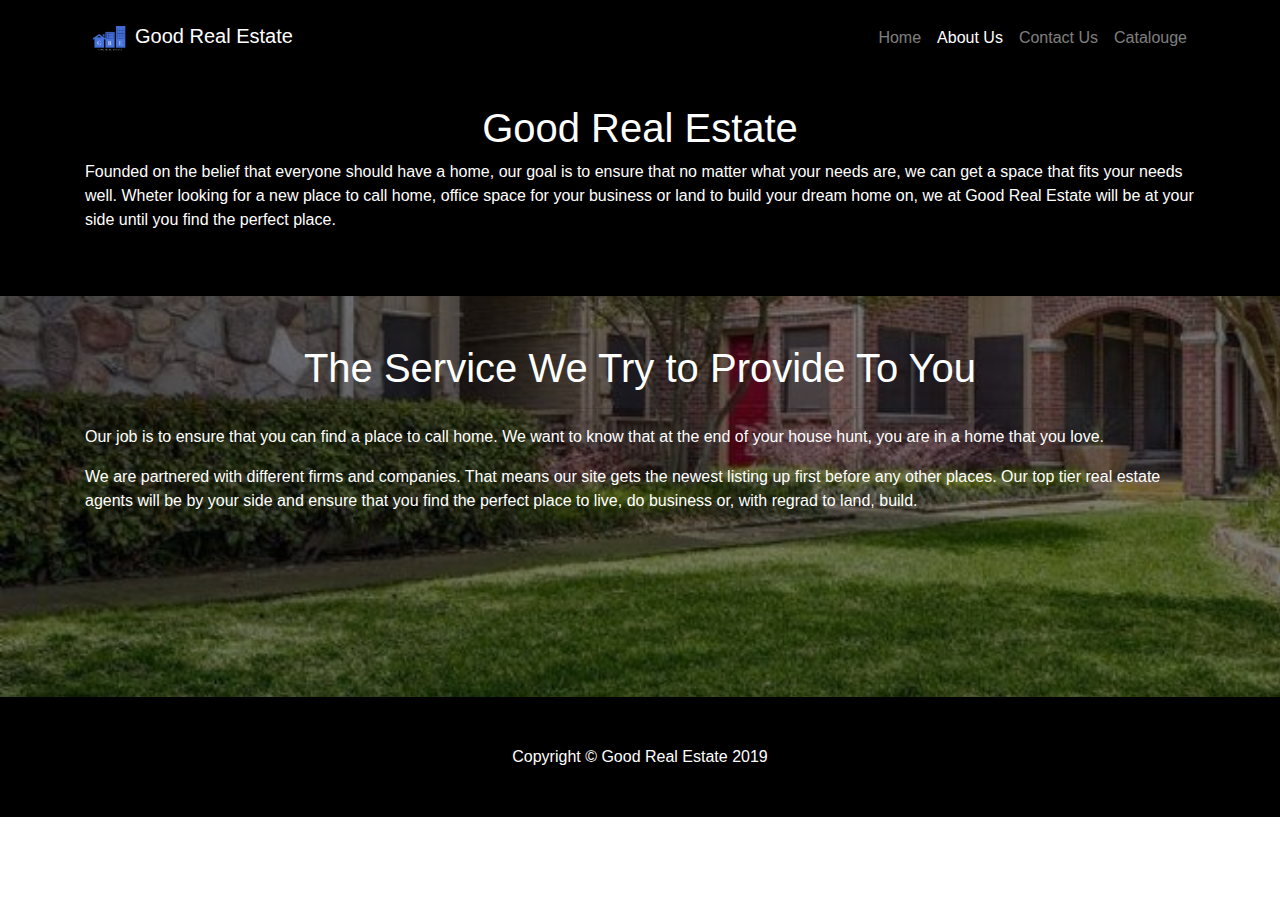
<file: aboutUs.html>
<!DOCTYPE html>
<html lang="en">

<head>

  <meta charset="utf-8">
  <meta name="viewport" content="width=device-width, initial-scale=1, shrink-to-fit=no">
  <meta name="description" content="">
  <meta name="author" content="">

  <title>Good Real Estate - About Us</title>

  <!-- Bootstrap core CSS -->
  <link href="vendor/bootstrap/css/bootstrap.min.css" rel="stylesheet">

  <!-- Custom styles for this template -->
  <link href="css/business-frontpage.css" rel="stylesheet">
  <link href="css/style2.css" rel="stylesheet">

</head>

<body>

  <!-- Navigation -->
  <nav class="navbar navbar-expand-lg navbar-dark bg-blue fixed-top">
    <div class="container">
      <a class="navbar-brand" href="index.html"><img src="images/logo.PNG" title="Sample Logo" class="logoImage"/>Good Real Estate</a>
      <button class="navbar-toggler" type="button" data-toggle="collapse" data-target="#navbarResponsive" aria-controls="navbarResponsive" aria-expanded="false" aria-label="Toggle navigation">
        <span class="navbar-toggler-icon"></span>
      </button>
      <div class="collapse navbar-collapse" id="navbarResponsive">
        <ul class="navbar-nav ml-auto">
         <li class="nav-item">
            <a class="nav-link" href="index.html">Home
              <span class="sr-only">(current)</span>
            </a>
          </li>
          <li class="nav-item active">
            <a class="nav-link" href="aboutUs.html">About Us</a>
          </li>
          <li class="nav-item">
            <a class="nav-link" href="contactUs.html">Contact Us</a>
          </li>
          <li class="nav-item">
            <a class="nav-link" href="shop1.html">Catalouge</a>
          </li>
        </ul>
      </div>
    </div>
  </nav>

  <!-- Header -->
  <header class="bg-primary py-5 mb-5">
    <div class="container h-100">
      <div class="row h-100 align-items-center">
        <div class="col-lg-12">
          <h1>Good Real Estate</h1>
          <p>Founded on the belief that everyone should have a home, our goal is to ensure that no matter what your needs are, we can get a space that fits your needs well. Wheter looking for a new place to call home, office space for your business or land to build your dream home on, we at Good Real Estate will be at your side until you find the perfect place. </p>
        </div>
      </div>
    </div>
  </header>

  <!-- Page Content -->
  <div class="container">

    <div class="row h-100 align-items-center">
      <div class="col-lg-12">
        <h1>The Service We Try to Provide To You</h1>
        <hr>
        <p>Our job is to ensure that you can find a place to call home. We want to know that at the end of your house hunt, you are in a home that you love.</p>
        <p>We are partnered with different firms and companies. That means our site gets the newest listing up first before any other places. Our top tier real estate agents will be by your side and ensure that you find the perfect place to live, do business or, with regrad to land, build.</p>
      </div>
    </div>
    <!-- /.row -->


  </div>
  <br />
  <br />
  <br />
  <br />
  <br />
  <br />
  <br />
  <!-- /.container -->

  <!-- Footer -->
  <footer class="py-5 bg-blue">
    <div class="container">
      <p class="m-0 text-center text-white">Copyright &copy; Good Real Estate 2019</p>
    </div>
    <!-- /.container -->
  </footer>

  <!-- Bootstrap core JavaScript -->
  <script src="vendor/jquery/jquery.min.js"></script>
  <script src="vendor/bootstrap/js/bootstrap.bundle.min.js"></script>

</body>

</html>
</file>
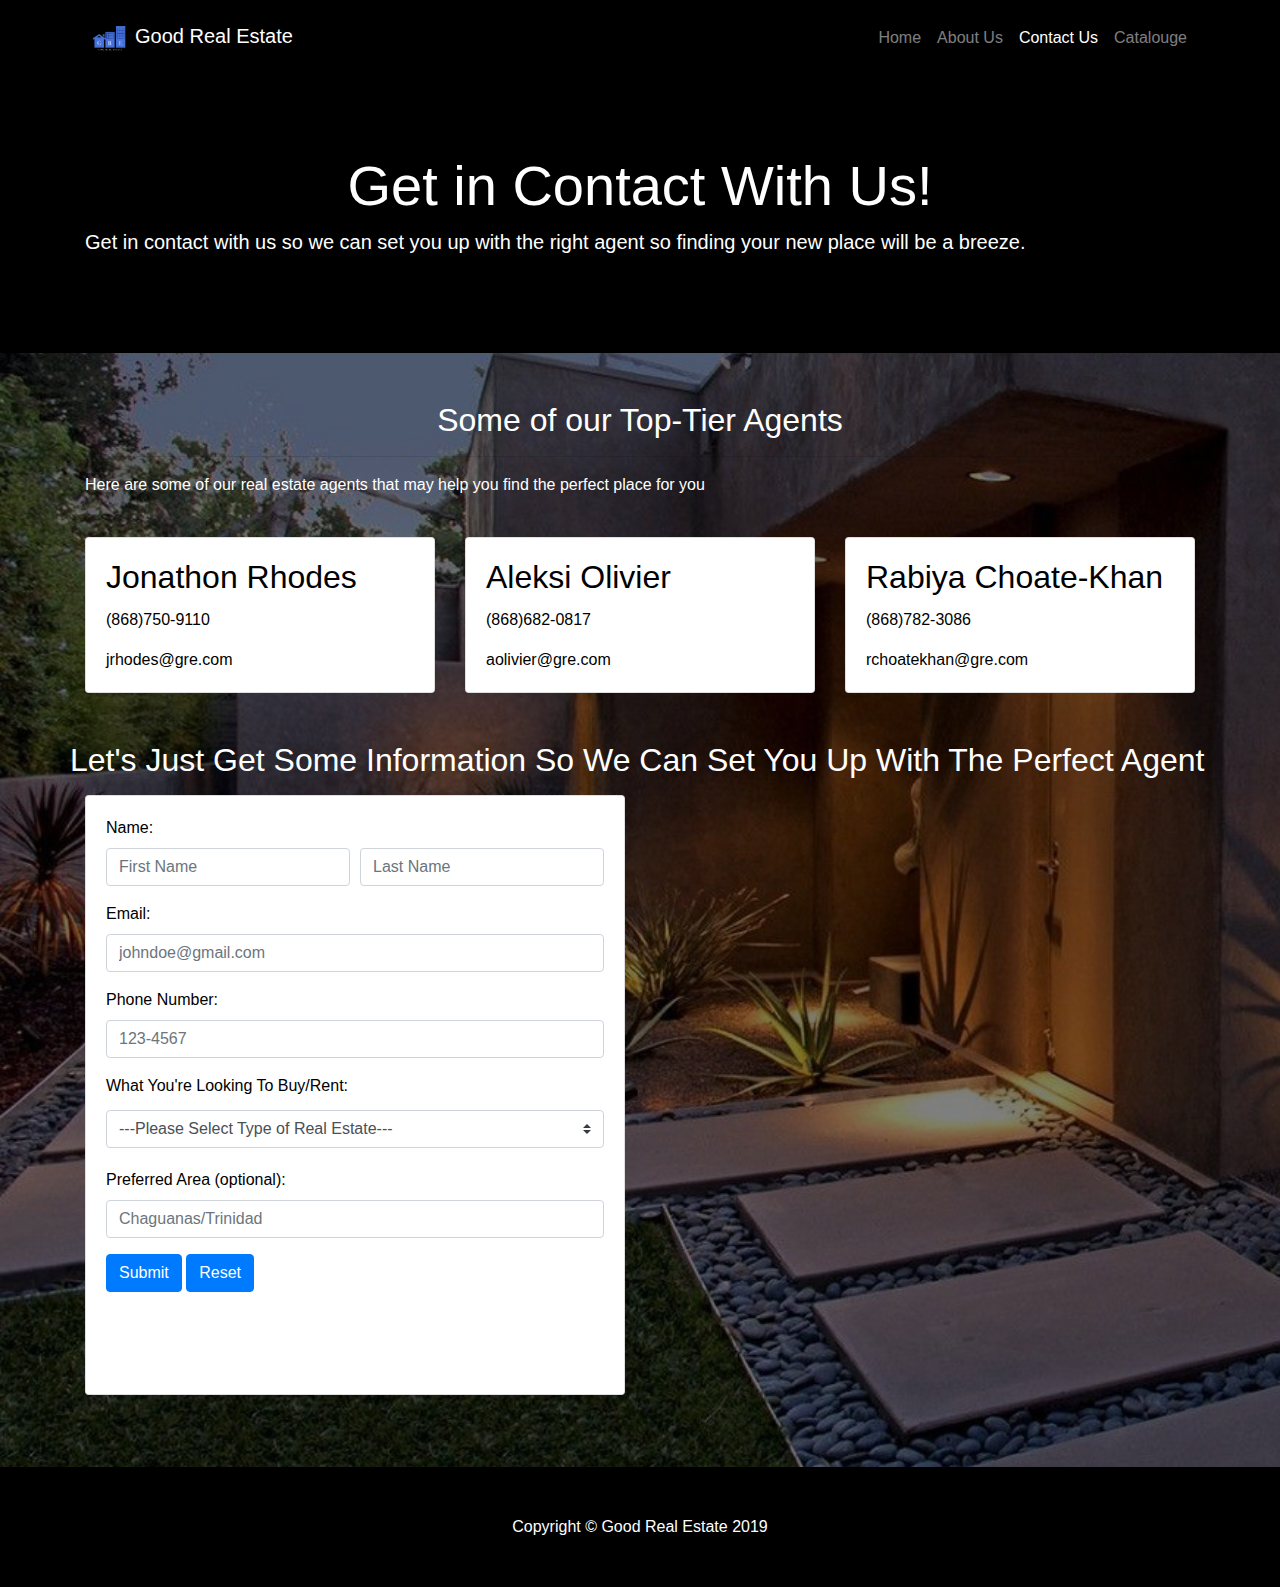
<file: contactUs.html>
<!DOCTYPE html>
<html lang="en">

<head>

  <meta charset="utf-8">
  <meta name="viewport" content="width=device-width, initial-scale=1, shrink-to-fit=no">
  <meta name="description" content="">
  <meta name="author" content="">

  <title>Good Real Estate - Contact Us</title>

  <!-- Bootstrap core CSS -->
  <link href="vendor/bootstrap/css/bootstrap.min.css" rel="stylesheet">

  <!-- Custom styles for this template -->
  <link href="css/business-frontpage.css" rel="stylesheet">
  <link href="css/style3.css" rel="stylesheet">
  <script src="js/Validation.js"></script>

</head>

<body>

  <!-- Navigation -->
  <nav class="navbar navbar-expand-lg navbar-dark bg-blue fixed-top">
    <div class="container">
      <a class="navbar-brand" href="index.html"><img src="images/logo.PNG" title="Sample Logo" class="logoImage"/>Good Real Estate</a>
      <button class="navbar-toggler" type="button" data-toggle="collapse" data-target="#navbarResponsive" aria-controls="navbarResponsive" aria-expanded="false" aria-label="Toggle navigation">
        <span class="navbar-toggler-icon"></span>
      </button>
      <div class="collapse navbar-collapse" id="navbarResponsive">
        <ul class="navbar-nav ml-auto">
         <li class="nav-item">
            <a class="nav-link" href="index.html">Home
              <span class="sr-only">(current)</span>
            </a>
          </li>
          <li class="nav-item">
            <a class="nav-link" href="aboutUs.html">About Us</a>
          </li>
          <li class="nav-item active">
            <a class="nav-link" href="contactUs.html">Contact Us</a>
          </li>
          <li class="nav-item">
            <a class="nav-link" href="shop1.html">Catalouge</a>
          </li>
        </ul>
      </div>
    </div>
  </nav>

  <!-- Header -->
  <header class="bg-primary py-5 mb-5">
    <div class="container h-100">
      <div class="row h-100 align-items-center">
        <div class="col-lg-12">
          <h1 align="center" class="display-4 text-white mt-5 mb-2">Get in Contact With Us!</h1>
          <p class="lead mb-5 text-color">Get in contact with us so we can set you up with the right agent so finding your new place will be a breeze.</p>
        </div>
      </div>
    </div>
  </header>

  <!-- Page Content -->
  <div class="container">

    <div class="row h-100 align-items-center">
      <div class="col-lg-12">
        <h2 align="center">Some of our Top-Tier Agents</h2>
        <hr>
        <p>Here are some of our real estate agents that may help you find the perfect place for you</p>
      </div>
    </div>
    <!-- /.row -->
	<br />
	<div class="row">
		<div class="col-md-4 mb-5">
			<div class="card h-100">
			  <div class="card-body rounded">
				<h2 class="card-title">Jonathon Rhodes</h2>
				<p class="card-text">(868)750-9110</p>
				<p class="card-text">jrhodes@gre.com</p>
			  </div>
			</div>
		  </div>
		  <!-- /.col-md-4 -->
		  <div class="col-md-4 mb-5">
			<div class="card h-100">
			  <div class="card-body rounded">
				<h2 class="card-title">Aleksi Olivier</h2>
				<p class="card-text">(868)682-0817</p>
				<p class="card-text">aolivier@gre.com</p>
			  </div>
			</div>
		  </div>
		  <!-- /.col-md-4 -->
		  <div class="col-md-4 mb-5">
			<div class="card h-100">
			  <div class="card-body rounded">
				<h2 class="card-title">Rabiya Choate-Khan</h2>
				<p class="card-text">(868)782-3086</p>
				<p class="card-text">rchoatekhan@gre.com</p>
			  </div>
			</div>
		  </div>
		  <!-- /.col-md-4 -->
		  
			<div class="row h-100 align-items-center">
			  <div class="col-lg-12">
				<h2 align="center">Let's Just Get Some Information So We Can Set You Up With The Perfect Agent</h2>
				<p></p>
				<p></p>
			  </div>
			</div>
		  
		  <div class="col-md-6 mb-6">
			<div class="card h-100">
			  <div class="card-body rounded">
				<div class="card-text">
					<form method="post" action="#" onsubmit="return validateForm(this);">
						<div class="form-group">
							<label>Name: </label>
								<div class="form-row">
										<div class="col">
											<input type="text" name="firstName" value="" class="form-control" placeholder="First Name"/>
											<span class="errorMessage" id="error1"></span>
										</div>
										<div class="col">
											<input type="text" name="lastName" value="" class="form-control" placeholder="Last Name"/>
											<span class="errorMessage" id="error2"></span>
										</div>
								</div>
						</div>
						
						<div class="form-group">
							<label>Email: </label>
								<input type="type" name="email" value="" class="form-control" placeholder="johndoe@gmail.com"/>
								<span class="errorMessage" id="error3"></span>
						</div>	
						
						<div class="form-group">
							<label>Phone Number: </label>
								<input type="type" name="phone" value="" class="form-control" placeholder="123-4567" />
								<span class="errorMessage" id="error4"></span>
						</div>
						

						<div class="form-group">
							<label>What You're Looking To Buy/Rent: </label>
								<select name="type" class="custom-select my-1 mr-sm-2">
									<option value="default">
										---Please Select Type of Real Estate---
									</option>
									<option value="house">
										House
									</option>
									<option value="vaHouse">
										Vacation House
									</option>
									<option value="apartment">
										Apartments
									</option>
									<option value="condo">
										Condominiums
									</option>
									<option value="land">
										Land
									</option>
									<option value="commercial">
										Commercial
									</option>
								</select>
								<span class="errorMessage" id="error5"></span>
						</div>
		
						<div class="form-group">
							<label>Preferred Area (optional): </label>
								<input type="type" name="area" value="" class="form-control" placeholder="Chaguanas/Trinidad"/>
								<span class="errorMessage" id="error6"></span>
						</div>
				
				
									
						<div>
							<input type="submit" name="formSubmit" value="Submit" class="btn btn-primary" />
							<input type="reset" name="formReset" value="Reset" class="btn btn-primary" onclick="clearText()"/>
						</div>
						
						<br />
						<br />
						
					</form>
				</div>
			  </div>
			</div>
		</div>
		
		<div class="col-md-6 mb-6">
		<style>.embed-container { position: relative; padding-bottom: 56.25%; height: 600px; overflow: hidden; max-width: 100%; } .embed-container iframe, .embed-container object, .embed-container embed { position: absolute; top: 0; left: 0; width: 100%; height: 100%; }</style><div class='embed-container'>
		<iframe src='https://www.google.com/maps/embed?pb=!1m18!1m12!1m3!1d3922.8299937797874!2d-61.41615988476983!3d10.514052892499874!2m3!1f0!2f0!3f0!3m2!1i1024!2i768!4f13.1!3m3!1m2!1s0x8c35f98204845be3%3A0xe5b4fcfbfa7cfe2!2sCentrapolis+Mall!5e0!3m2!1sen!2stt!4v1560277258311!5m2!1sen!2stt' width='600' height='600' frameborder='0' style='border:0' allowfullscreen></iframe></div>
		</div>
		<br />
	</div>
      
  </div>
  <!-- /.container -->

  <!-- Footer -->
  <br />
  <br />
  <br />
  <footer class="py-5 bg-blue">
    <div class="container">
      <p class="m-0 text-center text-white">Copyright &copy; Good Real Estate 2019</p>
    </div>
    <!-- /.container -->
  </footer>

  <!-- Bootstrap core JavaScript -->
  <script src="vendor/jquery/jquery.min.js"></script>
  <script src="vendor/bootstrap/js/bootstrap.bundle.min.js"></script>

</body>

</html>
</file>
<file: css/style2.css>
body
{
	background-image: linear-gradient( rgba(0,0,0,.5), rgba(0,0,0,.5) ),
    url("../images/broll2.jpg");
	background-size:cover;
	background-repeat:no-repeat;
	color:#ffffff;
	
}

.col-lg-5
{
	color:#ffffff;
}

.logoImage
{
	height:50px;
	width:50px;
}

.bg-primary
{
	background-color:#000000 !important;  
	color:#ffffff;

}

.text-color
{
	color:#ffffff;
}

.bg-blue
{
	background-color:#000000;
}

h1
{
	text-align:center;
}
</file>
<file: css/style3.css>
body
{
	background-image: linear-gradient( rgba(0,0,0,.5), rgba(0,0,0,.5) ),
    url("../images/contact.jpg");
	background-size:cover;
	background-repeat:no-repeat;
	color:#ffffff;
	
}

.col-lg-5
{
	color:#ffffff;
}

.logoImage
{
	height:50px;
	width:50px;
}

.bg-primary
{
	background-color:#000000!important;

}

.text-color
{
	color:#ffffff;
}

.card-body
{
	color:#000000;
	background-color:#ffffff; 
	opacity:1;
}

.card-footer
{
	background-color:#5e5a5c;
}

.card-title
{
	color:#000000;
}

.errorMessage
{
	color:#ff0000;
}

.bg-blue
{
	background-color:#000000;
}
</file>
<file: css/business-frontpage.css>
/*!
 * Start Bootstrap - Busines Frontpage (https://startbootstrap.com/template-overviews/business-frontpage)
 * Copyright 2013-2019 Start Bootstrap
 * Licensed under MIT (https://github.com/BlackrockDigital/startbootstrap-business-frontpage/blob/master/LICENSE)
 */
body {
  padding-top: 56px;
}
</file>
